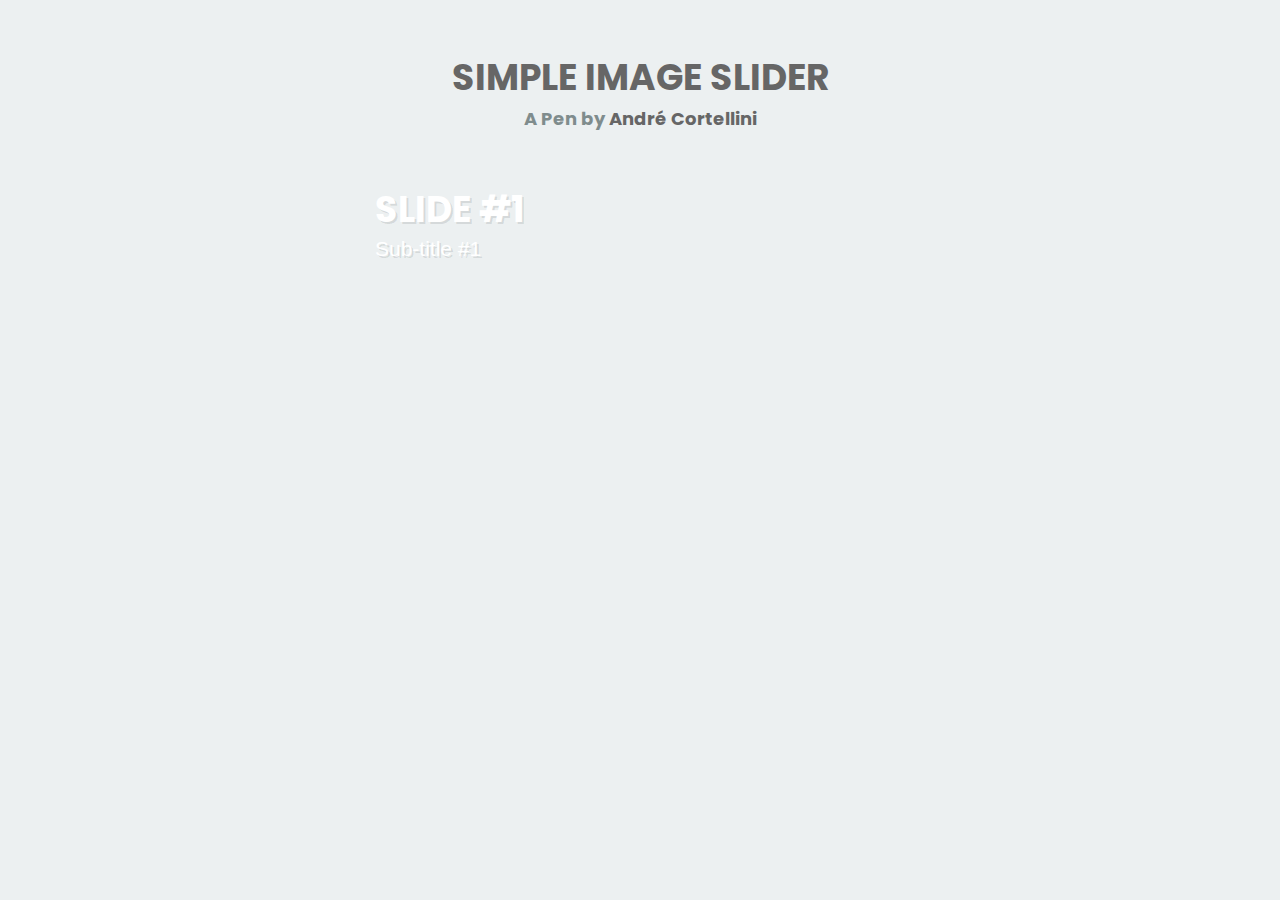
<file: booth.html>
<!DOCTYPE html>
<html lang="en">
<head>
    <meta charset="UTF-8">
    <meta http-equiv="X-UA-Compatible" content="IE=edge">
    <meta name="viewport" content="width=device-width, initial-scale=1.0">
  <link href="https://fonts.googleapis.com/css?family=Poppins:400,400italic,700,700italic" rel="stylesheet" type="text/css"/>
    <title>Document</title>
    <link rel="stylesheet" href="styles/style.css">
    <link rel="stylesheet" href="styles/script.js">
</head>
<body>
    <div id="wrapper">
   
   	  <h1>Simple Image Slider</h1>
      <h2>A Pen by <a href="http://www.andrecortellini.com" target="_blank">André Cortellini</a></h2>
        
   	  <div id="slider-wrap">
      	  <ul id="slider">
          	 <li data-color="#1abc9c">
                <div>
                    <h3>Slide #1</h3>
                    <span>Sub-title #1</span>
                </div>                
                <i class="fa fa-image"></i>
             </li>
             
             <li data-color="#3498db">
                <div>
                    <h3>Slide #2</h3>
                    <span>Sub-title #2</span>
                </div>
                <i class="fa fa-gears"></i>
             </li>
             
             <li data-color="#9b59b6">
                <div>
                    <h3>Slide #3</h3>
                    <span>Sub-title #3</span>
                </div>
                <i class="fa fa-sliders"></i>
             </li>
             
             <li data-color="#34495e">
                <div>
                    <h3>Slide #4</h3>
                    <span>Sub-title #4</span>
                </div>
                <i class="fa fa-code"></i>
             </li>
             
             <li data-color="#e74c3c">
                <div>
                    <h3>Slide #5</h3>
                    <span>Sub-title #5</span>
                </div>
                <i class="fa fa-microphone-slash"></i>
             </li>
             
             
          </ul>
          
           <!--controls-->
          <div class="btns" id="next"><i class="fa fa-arrow-right"></i></div>
          <div class="btns" id="previous"><i class="fa fa-arrow-left"></i></div>
          <div id="counter"></div>
          
          <div id="pagination-wrap">
            <ul>
            </ul>
          </div>
          <!--controls-->  
                 
      </div>
  
   </div>
    <script src="https://cdnjs.cloudflare.com/ajax/libs/jquery/2.1.3/jquery.min.js"></script>
</body>
</html>
</file>
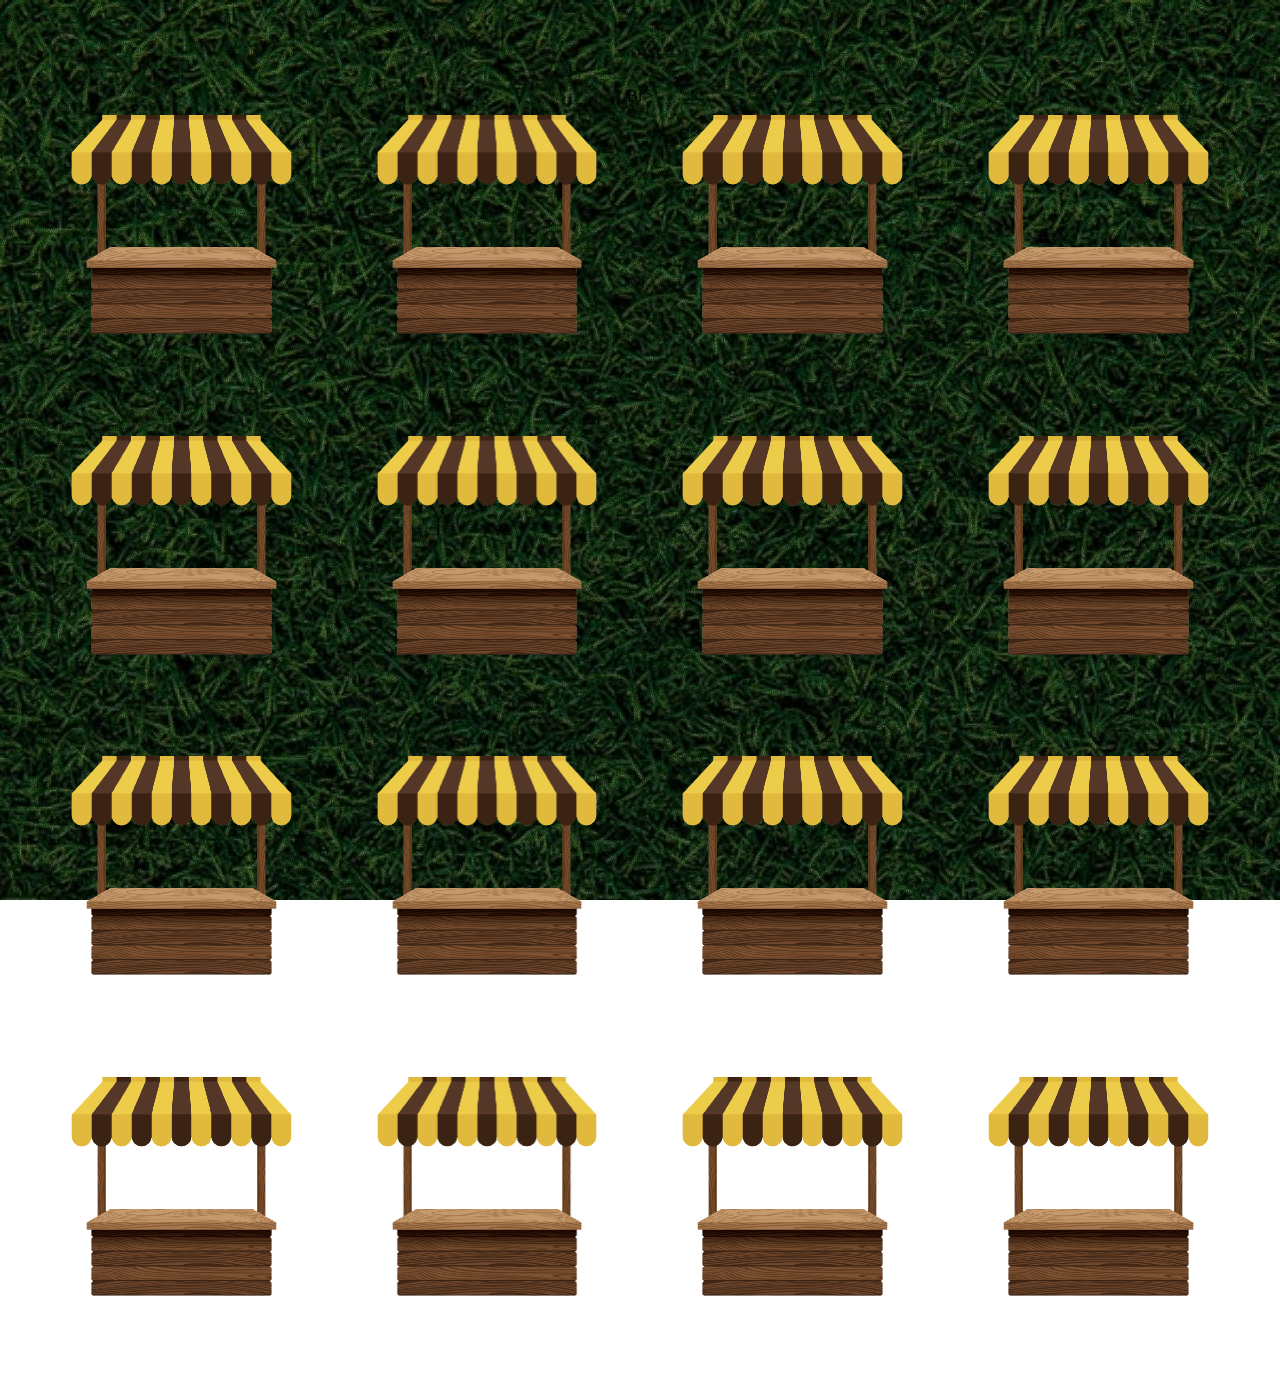
<file: booths.html>
<!DOCTYPE HTML>
<html lang="en">
    <head>
        <title>Student's Booth</title>
        <meta charset="utf-8"/>
        <meta name="viewport" content="width=device-width,initial-scale=1,user-scalable=no"/>
        <link rel="shortcut icon" href="media/booth-logo.png" type="image/png">
        <link href="https://fonts.googleapis.com/css?family=Poppins:400,400italic,700,700italic" rel="stylesheet" type="text/css"/>
        <style>
            html,body,div,span,applet,object,iframe,h1,h2,h3,h4,h5,h6,p,blockquote,pre,a,abbr,acronym,address,big,cite,code,del,dfn,em,img,ins,kbd,q,s,samp,small,strike,strong,sub,sup,tt,var,b,u,i,center,dl,dt,dd,ol,ul,li,fieldset,form,label,legend,table,caption,tbody,tfoot,thead,tr,th,td,article,aside,canvas,details,embed,figure,figcaption,footer,header,hgroup,menu,nav,output,ruby,section,summary,time,mark,audio,video {
                margin: 0;
                padding: 0;
                border: 0;
                font-size: 100%;
                font: inherit;
                vertical-align: baseline;
            }

            article,aside,details,figcaption,figure,footer,header,hgroup,menu,nav,section {
                display: block;
            }

            body {
                line-height: 1;
            }

            ol,ul {
                list-style: none;
            }

            blockquote,q {
                quotes: none;
            }

            blockquote:before,blockquote:after,q:before,q:after {
                content: '';
                content: none;
            }

            table {
                border-collapse: collapse;
                border-spacing: 0;
            }

            body {
                -webkit-text-size-adjust: none
            }

            mark {
                background-color: transparent;
                color: inherit
            }

            input::-moz-focus-inner {
                border: 0;
                padding: 0
            }

            input[type="text"],input[type="email"],select,textarea {
                -moz-appearance: none;
                -webkit-appearance: none;
                -ms-appearance: none;
                appearance: none
            }

            *, *:before, *:after {
                box-sizing: border-box;
            }

            body {
                min-width: 320px;
                min-height: 100vh;
                line-height: 1.0;
                word-wrap: break-word;
                overflow-x: hidden;
            }

            u {
                text-decoration: underline;
            }

            strong {
                color: inherit;
                font-weight: bolder;
            }

            em {
                font-style: italic;
            }

            code {
                font-family: 'Lucida Console', 'Courier New', monospace;
                font-weight: normal;
                text-indent: 0;
                letter-spacing: 0;
                font-size: 0.9em;
                margin: 0 0.25em;
                padding: 0.25em 0.5em;
                background-color: rgba(144,144,144,0.25);
                border-radius: 0.25em;
            }

            mark {
                background-color: rgba(144,144,144,0.25);
            }

            a {
                -moz-transition: color 0.25s ease, background-color 0.25s ease, border-color 0.25s ease;
                -webkit-transition: color 0.25s ease, background-color 0.25s ease, border-color 0.25s ease;
                -ms-transition: color 0.25s ease, background-color 0.25s ease, border-color 0.25s ease;
                transition: color 0.25s ease, background-color 0.25s ease, border-color 0.25s ease;
                color: inherit;
                text-decoration: underline;
            }

            s {
                text-decoration: line-through;
            }

            body:before {
                content: '';
                display: block;
                position: fixed;
                top: 0;
                left: 0;
                width: 100vw;
                height: 100vh;
                z-index: 0;
                -moz-pointer-events: none;
                -webkit-pointer-events: none;
                -ms-pointer-events: none;
                pointer-events: none;
                -moz-transform: scale(1);
                -webkit-transform: scale(1);
                -ms-transform: scale(1);
                transform: scale(1);
                background-attachment: scroll;
                background-image: url('data:image/svg+xml;charset=utf8,%3Csvg%20viewBox%3D%220%200%20512%20512%22%20width%3D%22512%22%20height%3D%22512%22%20version%3D%221.1%22%20xmlns%3D%22http%3A%2F%2Fwww.w3.org%2F2000%2Fsvg%22%3E%3Cfilter%20id%3D%22noise%22%3E%3CfeTurbulence%20type%3D%22fractalNoise%22%20baseFrequency%3D%220.875%22%20result%3D%22noise%22%20%2F%3E%3CfeColorMatrix%20type%3D%22matrix%22%20values%3D%220%200%200%200%200%200%200%200%200%200%200%200%200%200%200%200%200%200%201%200%22%20%2F%3E%3C%2Ffilter%3E%3Crect%20filter%3D%22url%28%23noise%29%22%20x%3D%220%22%20y%3D%220%22%20width%3D%22512%22%20height%3D%22512%22%20fill%3D%22transparent%22%20opacity%3D%221%22%20%2F%3E%3C%2Fsvg%3E'), 
                    url('media/carnivalbg.jpeg');
                background-size: 512px, cover;
                background-position: center, top;
                background-repeat: repeat, no-repeat;
                background-color: #000000;
            }

            :root {
                --site-language-direction: ltr;
                --site-language-alignment: left;
            }

            html {
                font-size: 18pt;
            }

            #wrapper {
                -webkit-overflow-scrolling: touch;
                display: flex;
                -moz-flex-direction: column;
                -webkit-flex-direction: column;
                -ms-flex-direction: column;
                flex-direction: column;
                -moz-align-items: center;
                -webkit-align-items: center;
                -ms-align-items: center;
                align-items: center;
                -moz-justify-content: center;
                -webkit-justify-content: center;
                -ms-justify-content: center;
                justify-content: center;
                min-height: 100vh;
                position: relative;
                z-index: 2;
                overflow: hidden;
            }

            #main {
                display: flex;
                position: relative;
                max-width: 100%;
                z-index: 1;
                -moz-align-items: center;
                -webkit-align-items: center;
                -ms-align-items: center;
                align-items: center;
                -moz-justify-content: center;
                -webkit-justify-content: center;
                -ms-justify-content: center;
                justify-content: center;
                -moz-flex-grow: 0;
                -webkit-flex-grow: 0;
                -ms-flex-grow: 0;
                flex-grow: 0;
                -moz-flex-shrink: 0;
                -webkit-flex-shrink: 0;
                -ms-flex-shrink: 0;
                flex-shrink: 0;
                text-align: center;
            }

            #main > .inner {
                position: relative;
                z-index: 1;
                border-radius: inherit;
                padding: 3rem 3rem;
                max-width: 100%;
                width: 40rem;
            }

            #main > .inner > header {
                margin-bottom: 0rem;
            }

            #main > .inner > footer {
                margin-top: 0rem;
                border-bottom-left-radius: inherit;
                border-bottom-right-radius: inherit;
            }

            #main > .inner > * > * {
                margin-top: 0rem;
                margin-bottom: 0rem;
            }

            #main > .inner > * > :first-child {
                margin-top: 0 !important;
            }

            #main > .inner > * > :last-child {
                margin-bottom: 0 !important;
            }

            #main > .inner > .full {
                margin-left: calc(-3rem);
                width: calc(100% + 6rem + 0.4725px);
                max-width: calc(100% + 6rem + 0.4725px);
            }

            #main > .inner > .full:first-child {
                margin-top: -3rem !important;
                border-top-left-radius: inherit;
                border-top-right-radius: inherit;
            }

            #main > .inner > .full:last-child {
                margin-bottom: -3rem !important;
                border-bottom-left-radius: inherit;
                border-bottom-right-radius: inherit;
            }

            #main > .inner > .full.screen {
                width: 100vw;
                max-width: 100vw;
                position: relative;
                border-radius: 0 !important;
                left: 50%;
                right: auto;
                margin-left: -50vw;
            }

            #main > .inner > * > .full {
                margin-left: calc(-3rem);
                width: calc(100% + 6rem + 0.4725px);
                max-width: calc(100% + 6rem + 0.4725px);
            }

            #main > .inner > * > .full.screen {
                width: 100vw;
                max-width: 100vw;
                position: relative;
                border-radius: 0 !important;
                left: 50%;
                right: auto;
                margin-left: -50vw;
            }

            #main > .inner > footer > .full:last-child {
                margin-bottom: -3rem !important;
                border-bottom-left-radius: inherit;
                border-bottom-right-radius: inherit;
            }

            #main > .inner > .active > .full:first-child {
                margin-top: -3rem !important;
                border-top-left-radius: inherit;
                border-top-right-radius: inherit;
            }

            #main > .inner > .active {
                border-top-left-radius: inherit;
                border-top-right-radius: inherit;
            }

            body.is-instant #main, body.is-instant #main > .inner > *,body.is-instant #main > .inner > section > * {
                -moz-transition: none !important;
                -webkit-transition: none !important;
                -ms-transition: none !important;
                transition: none !important;
            }

            body.is-instant:after {
                display: none !important;
                -moz-transition: none !important;
                -webkit-transition: none !important;
                -ms-transition: none !important;
                transition: none !important;
            }

            h1, h2, h3, p {
                direction: var(--site-language-direction);
            }

            h1 br + br, h2 br + br, h3 br + br, p br + br {
                display: block;
                content: ' ';
            }

            h1 .li, h2 .li, h3 .li, p .li {
                display: list-item;
                padding-left: 0.5em;
                margin: 0.75em 0 0 1em;
            }

            #text01 br + br {
                margin-top: 0.9rem;
            }

            #text01 {
                text-align: left;
                color: #D1CDCD;
                font-family: 'Poppins', sans-serif;
                font-size: 1.5em;
                line-height: 1.5;
                font-weight: 400;
            }

            #text01 a {
                text-decoration: underline;
            }

            #text01 a:hover {
                text-decoration: none;
            }

            #text04 br + br {
                margin-top: 0.9rem;
            }

            #text04 {
                text-align: left;
                color: #BAC4E6;
                font-family: 'Poppins', sans-serif;
                font-size: 0.75em;
                line-height: 1.5;
                font-weight: 400;
            }

            #text04 a {
                text-decoration: underline;
            }

            #text04 a:hover {
                text-decoration: none;
            }

            #text05 br + br {
                margin-top: 0.9rem;
            }

            #text05 {
                text-align: center;
                color: #BAE6BE;
                font-family: 'Poppins', sans-serif;
                font-size: 0.75em;
                line-height: 1.5;
                font-weight: 400;
            }

            #text05 a {
                text-decoration: underline;
            }

            #text05 a:hover {
                text-decoration: none;
            }

            #text06 br + br {
                margin-top: 0.9rem;
            }

            #text06 {
                text-align: center;
                color: #BAE6BE;
                font-family: 'Poppins', sans-serif;
                font-size: 0.75em;
                line-height: 1.5;
                font-weight: 400;
            }

            #text06 a {
                text-decoration: underline;
            }

            #text06 a:hover {
                text-decoration: none;
            }

            #text02 br + br {
                margin-top: 0.9rem;
            }

            #text02 {
                text-align: center;
                color: #BAE6BE;
                font-family: 'Poppins', sans-serif;
                font-size: 0.75em;
                line-height: 1.5;
                font-weight: 400;
            }

            #text02 a {
                text-decoration: underline;
            }

            #text02 a:hover {
                text-decoration: none;
            }

            #text03 br + br {
                margin-top: 0.9rem;
            }

            #text03 {
                text-align: center;
                color: #E6DCBA;
                font-family: 'Poppins', sans-serif;
                font-size: 0.75em;
                line-height: 1.5;
                font-weight: 400;
            }

            #text03 a {
                text-decoration: underline;
            }

            #text03 a:hover {
                text-decoration: none;
            }

            #credits br + br {
                margin-top: 0.9rem;
            }

            #credits {
                color: #D1CDCD;
                font-family: 'Poppins', sans-serif;
                font-size: 0.6em;
                line-height: 1.5;
                font-weight: 400;
                cursor: default;
                margin-top: 1rem !important;
            }

            #credits a {
                text-decoration: none !important;
                -moz-transition: opacity 0.25s ease;
                -webkit-transition: opacity 0.25s ease;
                -ms-transition: opacity 0.25s ease;
                transition: opacity 0.25s ease;
                opacity: 0.5;
            }

            #credits a:hover {
                text-decoration: none !important;
                opacity: 1;
            }

            .image {
                position: relative;
                max-width: 100%;
                display: block;
            }

            .image a, .image span {
                position: relative;
                max-width: 100%;
                display: inline-block;
                vertical-align: top;
            }

            .image a img, .image span img {
                display: block;
            }

            .image img {
                width: 100%;
                max-width: 100%;
                display: inline-block;
                vertical-align: top;
            }

            .image.full img {
                display: block;
            }

            .image.full:first-child img {
                border-top-left-radius: inherit;
                border-top-right-radius: inherit;
            }

            .image.full:last-child img {
                border-bottom-left-radius: inherit;
                border-bottom-right-radius: inherit;
            }

            .image.full a, .image.full span {
                display: block;
            }

            .image.full:first-child a, .image.full:first-child span {
                border-top-left-radius: inherit;
                border-top-right-radius: inherit;
            }

            .image.full:last-child a, .image.full:last-child span {
                border-bottom-left-radius: inherit;
                border-bottom-right-radius: inherit;
            }

            #image01 img {
                width: 6.375rem;
                height: 6.875rem;
                -moz-object-fit: cover;
                -webkit-object-fit: cover;
                -ms-object-fit: cover;
                object-fit: cover;
                -moz-object-position: center;
                -webkit-object-position: center;
                -ms-object-position: center;
                object-position: center;
            }

            .container {
                position: relative;
            }

            .container > .wrapper {
                vertical-align: top;
                position: relative;
                max-width: 100%;
                border-radius: inherit;
            }

            .container > .wrapper > .inner {
                vertical-align: top;
                position: relative;
                max-width: 100%;
                border-radius: inherit;
            }

            #main .container.full:first-child > .wrapper {
                border-top-left-radius: inherit;
                border-top-right-radius: inherit;
            }

            #main .container.full:last-child > .wrapper {
                border-bottom-left-radius: inherit;
                border-bottom-right-radius: inherit;
            }

            #main .container.full:first-child > .wrapper > .inner {
                border-top-left-radius: inherit;
                border-top-right-radius: inherit;
            }

            #main .container.full:last-child > .wrapper > .inner {
                border-bottom-left-radius: inherit;
                border-bottom-right-radius: inherit;
            }

            #container01 > .wrapper > .inner {
                padding: 0.75rem 2rem;
            }

            #container01 {
                display: flex;
                width: 100%;
                -moz-align-items: center;
                -webkit-align-items: center;
                -ms-align-items: center;
                align-items: center;
                -moz-justify-content: center;
                -webkit-justify-content: center;
                -ms-justify-content: center;
                justify-content: center;
                background-color: #2E2E2E;
            }

            #container01 > .wrapper {
                width: 100%;
                max-width: 40rem;
            }

            #container01.default > .wrapper > .inner > * {
                margin-top: 0.75rem;
                margin-bottom: 0.75rem;
            }

            #container01.default > .wrapper > .inner > *:first-child {
                margin-top: 0 !important;
            }

            #container01.default > .wrapper > .inner > *:last-child {
                margin-bottom: 0 !important;
            }

            #container01.columns > .wrapper > .inner {
                -moz-flex-wrap: wrap;
                -webkit-flex-wrap: wrap;
                -ms-flex-wrap: wrap;
                flex-wrap: wrap;
                display: flex;
                -moz-align-items: flex-start;
                -webkit-align-items: flex-start;
                -ms-align-items: flex-start;
                align-items: flex-start;
            }

            #container01.columns > .wrapper > .inner > * {
                -moz-flex-shrink: 0;
                -webkit-flex-shrink: 0;
                -ms-flex-shrink: 0;
                flex-shrink: 0;
                -moz-flex-grow: 0;
                -webkit-flex-grow: 0;
                -ms-flex-grow: 0;
                flex-grow: 0;
                max-width: 100%;
                padding: 0 0 0 2rem;
            }

            #container01.columns > .wrapper > .inner > * > * {
                margin-top: 0.75rem;
                margin-bottom: 0.75rem;
            }

            #container01.columns > .wrapper > .inner > * > *:first-child {
                margin-top: 0 !important;
            }

            #container01.columns > .wrapper > .inner > * > *:last-child {
                margin-bottom: 0 !important;
            }

            #container01.columns > .wrapper > .inner > *:first-child {
                margin-left: -2rem;
            }

            #container01.default > .wrapper > .inner > .full {
                margin-left: calc(-2rem);
                width: calc(100% + 4rem + 0.4725px);
                max-width: none;
            }

            #container01.default > .wrapper > .inner > .full:first-child {
                margin-top: -0.75rem !important;
                border-top-left-radius: inherit;
                border-top-right-radius: inherit;
            }

            #container01.default > .wrapper > .inner > .full:last-child {
                margin-bottom: -0.75rem !important;
                border-bottom-left-radius: inherit;
                border-bottom-right-radius: inherit;
            }

            #container01.columns > .wrapper > .inner > div > .full {
                margin-left: calc(-1rem);
                width: calc(100% + 2rem + 0.4725px);
                max-width: none;
            }

            #container01.columns > .wrapper > .inner > div:first-child > .full {
                margin-left: calc(-2rem);
                width: calc(100% + 3rem + 0.4725px);
            }

            #container01.columns > .wrapper > .inner > div:last-child > .full {
                width: calc(100% + 3rem + 0.4725px);
            }

            #container01.columns > .wrapper > .inner > div > .full:first-child {
                margin-top: calc(-0.75rem) !important;
            }

            #container01.columns > .wrapper > .inner > div > .full:last-child {
                margin-bottom: calc(-0.75rem) !important;
            }

            #container01.columns > .wrapper > .inner > div:first-child, #container01.columns > .wrapper > .inner > div:first-child > .full:first-child {
                border-top-left-radius: inherit;
            }

            #container01.columns > .wrapper > .inner > div:last-child, #container01.columns > .wrapper > .inner > div:last-child > .full:first-child {
                border-top-right-radius: inherit;
            }

            #container01.columns > .wrapper > .inner > .full {
                align-self: stretch;
            }

            #container01.columns > .wrapper > .inner > .full:first-child {
                border-top-left-radius: inherit;
                border-bottom-left-radius: inherit;
            }

            #container01.columns > .wrapper > .inner > .full:last-child {
                border-top-right-radius: inherit;
                border-bottom-right-radius: inherit;
            }

            #container01.columns > .wrapper > .inner > .full > .full:first-child:last-child {
                height: calc(100% + 1.5rem);
                border-radius: inherit;
            }

            #container01.columns > .wrapper > .inner > .full > .full:first-child:last-child > * {
                position: absolute;
                width: 100%;
                height: 100%;
                border-radius: inherit;
            }

            #container01.columns > .wrapper > .inner > .full > .full:first-child:last-child > * > * {
                height: 100%;
                border-radius: inherit;
            }

            #container01 > .wrapper > .inner > :nth-child(1) {
                width: calc(30% + 1rem);
            }

            #container01 > .wrapper > .inner > :nth-child(2) {
                width: calc(70% + 1rem);
            }

            #container04:not(:last-child) {
                margin-bottom: 2.125rem !important;
            }

            #container04 > .wrapper > .inner {
                padding: 0.125rem 0.75rem;
            }

            #container04 {
                display: flex;
                width: 100%;
                -moz-align-items: center;
                -webkit-align-items: center;
                -ms-align-items: center;
                align-items: center;
                -moz-justify-content: center;
                -webkit-justify-content: center;
                -ms-justify-content: center;
                justify-content: center;
                background-color: #2E2E2E;
            }

            #container04 > .wrapper {
                width: 100%;
                max-width: 40rem;
            }

            #container04.default > .wrapper > .inner > * {
                margin-top: 0.75rem;
                margin-bottom: 0.75rem;
            }

            #container04.default > .wrapper > .inner > *:first-child {
                margin-top: 0 !important;
            }

            #container04.default > .wrapper > .inner > *:last-child {
                margin-bottom: 0 !important;
            }

            #container04.columns > .wrapper > .inner {
                -moz-flex-wrap: wrap;
                -webkit-flex-wrap: wrap;
                -ms-flex-wrap: wrap;
                flex-wrap: wrap;
                display: flex;
                -moz-align-items: flex-start;
                -webkit-align-items: flex-start;
                -ms-align-items: flex-start;
                align-items: flex-start;
            }

            #container04.columns > .wrapper > .inner > * {
                -moz-flex-shrink: 0;
                -webkit-flex-shrink: 0;
                -ms-flex-shrink: 0;
                flex-shrink: 0;
                -moz-flex-grow: 0;
                -webkit-flex-grow: 0;
                -ms-flex-grow: 0;
                flex-grow: 0;
                max-width: 100%;
                padding: 0 0 0 2rem;
            }

            #container04.columns > .wrapper > .inner > * > * {
                margin-top: 0.75rem;
                margin-bottom: 0.75rem;
            }

            #container04.columns > .wrapper > .inner > * > *:first-child {
                margin-top: 0 !important;
            }

            #container04.columns > .wrapper > .inner > * > *:last-child {
                margin-bottom: 0 !important;
            }

            #container04.columns > .wrapper > .inner > *:first-child {
                margin-left: -2rem;
            }

            #container04.default > .wrapper > .inner > .full {
                margin-left: calc(-0.75rem);
                width: calc(100% + 1.5rem + 0.4725px);
                max-width: none;
            }

            #container04.default > .wrapper > .inner > .full:first-child {
                margin-top: -0.125rem !important;
                border-top-left-radius: inherit;
                border-top-right-radius: inherit;
            }

            #container04.default > .wrapper > .inner > .full:last-child {
                margin-bottom: -0.125rem !important;
                border-bottom-left-radius: inherit;
                border-bottom-right-radius: inherit;
            }

            #container04.columns > .wrapper > .inner > div > .full {
                margin-left: calc(-1rem);
                width: calc(100% + 2rem + 0.4725px);
                max-width: none;
            }

            #container04.columns > .wrapper > .inner > div:first-child > .full {
                margin-left: calc(-0.75rem);
                width: calc(100% + 1.75rem + 0.4725px);
            }

            #container04.columns > .wrapper > .inner > div:last-child > .full {
                width: calc(100% + 1.75rem + 0.4725px);
            }

            #container04.columns > .wrapper > .inner > div > .full:first-child {
                margin-top: calc(-0.125rem) !important;
            }

            #container04.columns > .wrapper > .inner > div > .full:last-child {
                margin-bottom: calc(-0.125rem) !important;
            }

            #container04.columns > .wrapper > .inner > div:first-child, #container04.columns > .wrapper > .inner > div:first-child > .full:first-child {
                border-top-left-radius: inherit;
            }

            #container04.columns > .wrapper > .inner > div:last-child, #container04.columns > .wrapper > .inner > div:last-child > .full:first-child {
                border-top-right-radius: inherit;
            }

            #container04.columns > .wrapper > .inner > .full {
                align-self: stretch;
            }

            #container04.columns > .wrapper > .inner > .full:first-child {
                border-top-left-radius: inherit;
                border-bottom-left-radius: inherit;
            }

            #container04.columns > .wrapper > .inner > .full:last-child {
                border-top-right-radius: inherit;
                border-bottom-right-radius: inherit;
            }

            #container04.columns > .wrapper > .inner > .full > .full:first-child:last-child {
                height: calc(100% + 0.25rem);
                border-radius: inherit;
            }

            #container04.columns > .wrapper > .inner > .full > .full:first-child:last-child > * {
                position: absolute;
                width: 100%;
                height: 100%;
                border-radius: inherit;
            }

            #container04.columns > .wrapper > .inner > .full > .full:first-child:last-child > * > * {
                height: 100%;
                border-radius: inherit;
            }

            #container04 > .wrapper > .inner > :nth-child(1) {
                width: calc(33.33333% + 0.66rem);
            }

            #container04 > .wrapper > .inner > :nth-child(2) {
                width: calc(33.33333% + 0.66rem);
            }

            #container04 > .wrapper > .inner > :nth-child(3) {
                width: calc(33.33333% + 0.66rem);
            }

            #container02 > .wrapper > .inner {
                padding: 0rem 2rem;
            }

            #container02 {
                display: flex;
                width: 100%;
                -moz-align-items: center;
                -webkit-align-items: center;
                -ms-align-items: center;
                align-items: center;
                -moz-justify-content: center;
                -webkit-justify-content: center;
                -ms-justify-content: center;
                justify-content: center;
                background-color: transparent;
            }

            #container02 > .wrapper {
                width: 100%;
                max-width: 40rem;
            }

            #container02.default > .wrapper > .inner > * {
                margin-top: 0.75rem;
                margin-bottom: 0.75rem;
            }

            #container02.default > .wrapper > .inner > *:first-child {
                margin-top: 0 !important;
            }

            #container02.default > .wrapper > .inner > *:last-child {
                margin-bottom: 0 !important;
            }

            #container02.columns > .wrapper > .inner {
                -moz-flex-wrap: wrap;
                -webkit-flex-wrap: wrap;
                -ms-flex-wrap: wrap;
                flex-wrap: wrap;
                display: flex;
                -moz-align-items: flex-start;
                -webkit-align-items: flex-start;
                -ms-align-items: flex-start;
                align-items: flex-start;
            }

            #container02.columns > .wrapper > .inner > * {
                -moz-flex-shrink: 0;
                -webkit-flex-shrink: 0;
                -ms-flex-shrink: 0;
                flex-shrink: 0;
                -moz-flex-grow: 0;
                -webkit-flex-grow: 0;
                -ms-flex-grow: 0;
                flex-grow: 0;
                max-width: 100%;
                padding: 0 0 0 2rem;
            }

            #container02.columns > .wrapper > .inner > * > * {
                margin-top: 0.75rem;
                margin-bottom: 0.75rem;
            }

            #container02.columns > .wrapper > .inner > * > *:first-child {
                margin-top: 0 !important;
            }

            #container02.columns > .wrapper > .inner > * > *:last-child {
                margin-bottom: 0 !important;
            }

            #container02.columns > .wrapper > .inner > *:first-child {
                margin-left: -2rem;
            }

            #container02.default > .wrapper > .inner > .full {
                margin-left: calc(-2rem);
                width: calc(100% + 4rem + 0.4725px);
                max-width: none;
            }

            #container02.default > .wrapper > .inner > .full:first-child {
                margin-top: 0rem !important;
                border-top-left-radius: inherit;
                border-top-right-radius: inherit;
            }

            #container02.default > .wrapper > .inner > .full:last-child {
                margin-bottom: 0rem !important;
                border-bottom-left-radius: inherit;
                border-bottom-right-radius: inherit;
            }

            #container02.columns > .wrapper > .inner > div > .full {
                margin-left: calc(-1rem);
                width: calc(100% + 2rem + 0.4725px);
                max-width: none;
            }

            #container02.columns > .wrapper > .inner > div:first-child > .full {
                margin-left: calc(-2rem);
                width: calc(100% + 3rem + 0.4725px);
            }

            #container02.columns > .wrapper > .inner > div:last-child > .full {
                width: calc(100% + 3rem + 0.4725px);
            }

            #container02.columns > .wrapper > .inner > div > .full:first-child {
                margin-top: calc(0rem) !important;
            }

            #container02.columns > .wrapper > .inner > div > .full:last-child {
                margin-bottom: calc(0rem) !important;
            }

            #container02.columns > .wrapper > .inner > div:first-child, #container02.columns > .wrapper > .inner > div:first-child > .full:first-child {
                border-top-left-radius: inherit;
            }

            #container02.columns > .wrapper > .inner > div:last-child, #container02.columns > .wrapper > .inner > div:last-child > .full:first-child {
                border-top-right-radius: inherit;
            }

            #container02.columns > .wrapper > .inner > .full {
                align-self: stretch;
            }

            #container02.columns > .wrapper > .inner > .full:first-child {
                border-top-left-radius: inherit;
                border-bottom-left-radius: inherit;
            }

            #container02.columns > .wrapper > .inner > .full:last-child {
                border-top-right-radius: inherit;
                border-bottom-right-radius: inherit;
            }

            #container02.columns > .wrapper > .inner > .full > .full:first-child:last-child {
                height: calc(100% + 0rem);
                border-radius: inherit;
            }

            #container02.columns > .wrapper > .inner > .full > .full:first-child:last-child > * {
                position: absolute;
                width: 100%;
                height: 100%;
                border-radius: inherit;
            }

            #container02.columns > .wrapper > .inner > .full > .full:first-child:last-child > * > * {
                height: 100%;
                border-radius: inherit;
            }

            #container03 > .wrapper > .inner {
                padding: 0rem 2rem;
            }

            #container03 {
                display: flex;
                width: 100%;
                -moz-align-items: center;
                -webkit-align-items: center;
                -ms-align-items: center;
                align-items: center;
                -moz-justify-content: center;
                -webkit-justify-content: center;
                -ms-justify-content: center;
                justify-content: center;
                background-color: transparent;
            }

            #container03 > .wrapper {
                width: 100%;
                max-width: 40rem;
            }

            #container03.default > .wrapper > .inner > * {
                margin-top: 0.75rem;
                margin-bottom: 0.75rem;
            }

            #container03.default > .wrapper > .inner > *:first-child {
                margin-top: 0 !important;
            }

            #container03.default > .wrapper > .inner > *:last-child {
                margin-bottom: 0 !important;
            }

            #container03.columns > .wrapper > .inner {
                -moz-flex-wrap: wrap;
                -webkit-flex-wrap: wrap;
                -ms-flex-wrap: wrap;
                flex-wrap: wrap;
                display: flex;
                -moz-align-items: flex-start;
                -webkit-align-items: flex-start;
                -ms-align-items: flex-start;
                align-items: flex-start;
            }

            #container03.columns > .wrapper > .inner > * {
                -moz-flex-shrink: 0;
                -webkit-flex-shrink: 0;
                -ms-flex-shrink: 0;
                flex-shrink: 0;
                -moz-flex-grow: 0;
                -webkit-flex-grow: 0;
                -ms-flex-grow: 0;
                flex-grow: 0;
                max-width: 100%;
                padding: 0 0 0 2rem;
            }

            #container03.columns > .wrapper > .inner > * > * {
                margin-top: 0.75rem;
                margin-bottom: 0.75rem;
            }

            #container03.columns > .wrapper > .inner > * > *:first-child {
                margin-top: 0 !important;
            }

            #container03.columns > .wrapper > .inner > * > *:last-child {
                margin-bottom: 0 !important;
            }

            #container03.columns > .wrapper > .inner > *:first-child {
                margin-left: -2rem;
            }

            #container03.default > .wrapper > .inner > .full {
                margin-left: calc(-2rem);
                width: calc(100% + 4rem + 0.4725px);
                max-width: none;
            }

            #container03.default > .wrapper > .inner > .full:first-child {
                margin-top: 0rem !important;
                border-top-left-radius: inherit;
                border-top-right-radius: inherit;
            }

            #container03.default > .wrapper > .inner > .full:last-child {
                margin-bottom: 0rem !important;
                border-bottom-left-radius: inherit;
                border-bottom-right-radius: inherit;
            }

            #container03.columns > .wrapper > .inner > div > .full {
                margin-left: calc(-1rem);
                width: calc(100% + 2rem + 0.4725px);
                max-width: none;
            }

            #container03.columns > .wrapper > .inner > div:first-child > .full {
                margin-left: calc(-2rem);
                width: calc(100% + 3rem + 0.4725px);
            }

            #container03.columns > .wrapper > .inner > div:last-child > .full {
                width: calc(100% + 3rem + 0.4725px);
            }

            #container03.columns > .wrapper > .inner > div > .full:first-child {
                margin-top: calc(0rem) !important;
            }

            #container03.columns > .wrapper > .inner > div > .full:last-child {
                margin-bottom: calc(0rem) !important;
            }

            #container03.columns > .wrapper > .inner > div:first-child, #container03.columns > .wrapper > .inner > div:first-child > .full:first-child {
                border-top-left-radius: inherit;
            }

            #container03.columns > .wrapper > .inner > div:last-child, #container03.columns > .wrapper > .inner > div:last-child > .full:first-child {
                border-top-right-radius: inherit;
            }

            #container03.columns > .wrapper > .inner > .full {
                align-self: stretch;
            }

            #container03.columns > .wrapper > .inner > .full:first-child {
                border-top-left-radius: inherit;
                border-bottom-left-radius: inherit;
            }

            #container03.columns > .wrapper > .inner > .full:last-child {
                border-top-right-radius: inherit;
                border-bottom-right-radius: inherit;
            }

            #container03.columns > .wrapper > .inner > .full > .full:first-child:last-child {
                height: calc(100% + 0rem);
                border-radius: inherit;
            }

            #container03.columns > .wrapper > .inner > .full > .full:first-child:last-child > * {
                position: absolute;
                width: 100%;
                height: 100%;
                border-radius: inherit;
            }

            #container03.columns > .wrapper > .inner > .full > .full:first-child:last-child > * > * {
                height: 100%;
                border-radius: inherit;
            }

            .gallery .inner {
                display: inline-block;
                max-width: 100%;
                vertical-align: middle;
            }

            .gallery ul li {
                position: relative;
            }

            .gallery ul li img {
                width: auto;
                max-width: 100%;
                margin: 0;
                vertical-align: top;
            }

            .gallery ul li .thumbnail {
                position: relative;
                border-radius: inherit;
            }

            .gallery ul li .caption {
                width: 100%;
                transition: opacity 0.25s ease;
            }

            .gallery ul li .caption p {
                width: 100%;
            }

            #gallery01 .inner {
                max-width: 100%;
            }

            #gallery01 ul li {
                border-radius: 0rem;
                display: inline-block;
                margin: 1.75rem;
            }

            #gallery01 ul li img {
                border-radius: 0rem;
                height: auto;
                max-height: 15rem;
            }

            #gallery01 ul li .caption {
                opacity: 0;
                display: flex;
                position: absolute;
                left: 0;
                top: 0;
                height: 100%;
                pointer-events: none;
                border-radius: inherit;
                align-items: center;
            }

            #gallery01 ul li .caption p {
                padding-top: 0rem;
                padding-right: 0rem;
                padding-bottom: 0rem;
                padding-left: 0rem;
                text-transform: lowercase;
                color: #E8E8E8;
                background-color: rgba(31,31,31,0.667);
                font-family: 'Poppins', sans-serif;
                font-size: 1em;
                line-height: 1.5;
                white-space: nowrap;
                overflow-x: hidden;
                text-overflow: ellipsis;
                font-weight: 400;
            }

            #gallery01 ul li:hover .caption {
                opacity: 1;
            }

            #gallery01 ul {
                width: calc(100% + 3.5rem);
                margin: -1.75rem 0 -1.75rem -1.75rem;
            }

            #gallery01 ul li .thumbnail {
                display: block;
            }

            #footer {
                margin-top: 2.25rem !important;
            }

            .buttons {
                cursor: default;
                padding: 0;
                letter-spacing: 0;
            }

            .buttons li a {
                -moz-align-items: center;
                -webkit-align-items: center;
                -ms-align-items: center;
                align-items: center;
                -moz-justify-content: center;
                -webkit-justify-content: center;
                -ms-justify-content: center;
                justify-content: center;
                max-width: 100%;
                text-align: center;
                text-decoration: none;
                vertical-align: middle;
                white-space: nowrap;
            }

            #buttons02 {
                width: calc(100% + 0.75rem);
                margin-left: -0.375rem;
            }

            #buttons02 li {
                display: inline-block;
                vertical-align: middle;
                max-width: calc(100% - 0.75rem);
                margin: 0.375rem;
            }

            #buttons02 li a {
                display: flex;
                width: 30rem;
                height: 1.75rem;
                line-height: 1.75rem;
                vertical-align: middle;
                padding: 0 0.875rem;
                text-transform: lowercase;
                font-size: 1em;
                font-family: 'Poppins', sans-serif;
                font-weight: 400;
                border-radius: 0.375rem;
                direction: var(--site-language-direction);
            }

            #buttons02 .button {
                background-color: #4F4F4F;
                color: #B5B5B5;
            }

            #buttons02 .button:hover {
                background-color: #402E2E !important;
            }

            @media (max-width: 1680px) {
                html {
                    font-size: 13pt;
                }
            }

            @media (max-width: 1280px) {
                html {
                    font-size: 13pt;
                }
            }

            @media (max-width: 980px) {
                html {
                    font-size: 11pt;
                }
            }

            @media (max-width: 736px) {
                html {
                    font-size: 11pt;
                }

                #main > .inner {
                    padding: 3rem 2rem;
                }

                #main > .inner > header {
                    margin-bottom: 0rem;
                }

                #main > .inner > footer {
                    margin-top: 0rem;
                }

                #main > .inner > * > * {
                    margin-top: 0rem;
                    margin-bottom: 0rem;
                }

                #main > .inner > .full {
                    margin-left: calc(-2rem);
                    width: calc(100% + 4rem + 0.4725px);
                    max-width: calc(100% + 4rem + 0.4725px);
                }

                #main > .inner > .full:first-child {
                    margin-top: -3rem !important;
                }

                #main > .inner > .full:last-child {
                    margin-bottom: -3rem !important;
                }

                #main > .inner > .full.screen {
                    margin-left: -50vw;
                }

                #main > .inner > * > .full {
                    margin-left: calc(-2rem);
                    width: calc(100% + 4rem + 0.4725px);
                    max-width: calc(100% + 4rem + 0.4725px);
                }

                #main > .inner > * > .full.screen {
                    margin-left: -50vw;
                }

                #main > .inner > footer > .full:last-child {
                    margin-bottom: -3rem !important;
                }

                #main > .inner > .active > .full:first-child {
                    margin-top: -3rem !important;
                }

                #text01 {
                    letter-spacing: 0rem;
                    width: 100%;
                    font-size: 1.5em;
                    line-height: 1.5;
                }

                #text04 {
                    letter-spacing: 0rem;
                    width: 100%;
                    font-size: 0.75em;
                    line-height: 1.5;
                }

                #text05 {
                    letter-spacing: 0rem;
                    width: 100%;
                    font-size: 0.75em;
                    line-height: 1.5;
                }

                #text06 {
                    letter-spacing: 0rem;
                    width: 100%;
                    font-size: 0.75em;
                    line-height: 1.5;
                }

                #text02 {
                    letter-spacing: 0rem;
                    width: 100%;
                    font-size: 0.75em;
                    line-height: 1.5;
                }

                #text03 {
                    letter-spacing: 0rem;
                    width: 100%;
                    font-size: 0.75em;
                    line-height: 1.5;
                }

                #credits {
                    letter-spacing: 0rem;
                    width: 100%;
                    font-size: 0.6em;
                    line-height: 1.5;
                }

                #image01 img {
                    width: 6.375rem;
                    height: 8.59375rem !important;
                    -moz-object-fit: cover;
                    -webkit-object-fit: cover;
                    -ms-object-fit: cover;
                    object-fit: cover;
                    -moz-object-position: center;
                    -webkit-object-position: center;
                    -ms-object-position: center;
                    object-position: center;
                }

                #container01 > .wrapper > .inner {
                    padding: 0.75rem 2rem;
                }

                #container01 > .wrapper {
                    max-width: 100%;
                }

                #container01.default > .wrapper > .inner > * {
                    margin-top: 0.75rem;
                    margin-bottom: 0.75rem;
                }

                #container01.columns > .wrapper > .inner > * > * {
                    margin-top: 0.75rem;
                    margin-bottom: 0.75rem;
                }

                #container01.columns > .wrapper > .inner > * {
                    padding: 0 0 0 2rem;
                }

                #container01.columns > .wrapper > .inner > *:first-child {
                    margin-left: -2rem;
                }

                #container01.default > .wrapper > .inner > .full {
                    margin-left: calc(-2rem);
                    width: calc(100% + 4rem + 0.4725px);
                }

                #container01.default > .wrapper > .inner > .full:first-child {
                    margin-top: -0.75rem !important;
                }

                #container01.default > .wrapper > .inner > .full:last-child {
                    margin-bottom: -0.75rem !important;
                }

                #container01.columns > .wrapper > .inner > div > .full {
                    margin-left: calc(-1rem);
                    width: calc(100% + 2rem + 0.4725px);
                }

                #container01.columns > .wrapper > .inner > div:first-child > .full {
                    margin-left: calc(-2rem);
                    width: calc(100% + 3rem + 0.4725px);
                }

                #container01.columns > .wrapper > .inner > div:last-child > .full {
                    width: calc(100% + 3rem + 0.4725px);
                }

                #container01.columns > .wrapper > .inner > div > .full:first-child {
                    margin-top: calc(-0.75rem) !important;
                }

                #container01.columns > .wrapper > .inner > div > .full:last-child {
                    margin-bottom: calc(-0.75rem) !important;
                }

                #container01.columns > .wrapper > .inner > .full > .full:first-child:last-child {
                    height: calc(100% + 1.5rem);
                }

                #container01 > .wrapper > .inner > :nth-child(1) {
                    width: calc(30% + 1rem);
                }

                #container01 > .wrapper > .inner > :nth-child(2) {
                    width: calc(70% + 1rem);
                }

                #container04:not(:last-child) {
                    margin-bottom: 1.59375rem !important;
                }

                #container04 > .wrapper > .inner {
                    padding: 0.125rem 0.75rem;
                }

                #container04 > .wrapper {
                    max-width: 100%;
                }

                #container04.default > .wrapper > .inner > * {
                    margin-top: 0.75rem;
                    margin-bottom: 0.75rem;
                }

                #container04.columns > .wrapper > .inner > * > * {
                    margin-top: 0.75rem;
                    margin-bottom: 0.75rem;
                }

                #container04.columns > .wrapper > .inner > * {
                    padding: 0 0 0 2rem;
                }

                #container04.columns > .wrapper > .inner > *:first-child {
                    margin-left: -2rem;
                }

                #container04.default > .wrapper > .inner > .full {
                    margin-left: calc(-0.75rem);
                    width: calc(100% + 1.5rem + 0.4725px);
                }

                #container04.default > .wrapper > .inner > .full:first-child {
                    margin-top: -0.125rem !important;
                }

                #container04.default > .wrapper > .inner > .full:last-child {
                    margin-bottom: -0.125rem !important;
                }

                #container04.columns > .wrapper > .inner > div > .full {
                    margin-left: calc(-1rem);
                    width: calc(100% + 2rem + 0.4725px);
                }

                #container04.columns > .wrapper > .inner > div:first-child > .full {
                    margin-left: calc(-0.75rem);
                    width: calc(100% + 1.75rem + 0.4725px);
                }

                #container04.columns > .wrapper > .inner > div:last-child > .full {
                    width: calc(100% + 1.75rem + 0.4725px);
                }

                #container04.columns > .wrapper > .inner > div > .full:first-child {
                    margin-top: calc(-0.125rem) !important;
                }

                #container04.columns > .wrapper > .inner > div > .full:last-child {
                    margin-bottom: calc(-0.125rem) !important;
                }

                #container04.columns > .wrapper > .inner > .full > .full:first-child:last-child {
                    height: calc(100% + 0.25rem);
                }

                #container04 > .wrapper > .inner > :nth-child(1) {
                    width: calc(33.33333% + 0.66rem);
                }

                #container04 > .wrapper > .inner > :nth-child(2) {
                    width: calc(33.33333% + 0.66rem);
                }

                #container04 > .wrapper > .inner > :nth-child(3) {
                    width: calc(33.33333% + 0.66rem);
                }

                #container02 > .wrapper > .inner {
                    padding: 0rem 2rem;
                }

                #container02 > .wrapper {
                    max-width: 100%;
                }

                #container02.default > .wrapper > .inner > * {
                    margin-top: 0.75rem;
                    margin-bottom: 0.75rem;
                }

                #container02.columns > .wrapper > .inner > * > * {
                    margin-top: 0.75rem;
                    margin-bottom: 0.75rem;
                }

                #container02.columns > .wrapper > .inner > * {
                    padding: 0 0 0 2rem;
                }

                #container02.columns > .wrapper > .inner > *:first-child {
                    margin-left: -2rem;
                }

                #container02.default > .wrapper > .inner > .full {
                    margin-left: calc(-2rem);
                    width: calc(100% + 4rem + 0.4725px);
                }

                #container02.default > .wrapper > .inner > .full:first-child {
                    margin-top: 0rem !important;
                }

                #container02.default > .wrapper > .inner > .full:last-child {
                    margin-bottom: 0rem !important;
                }

                #container02.columns > .wrapper > .inner > div > .full {
                    margin-left: calc(-1rem);
                    width: calc(100% + 2rem + 0.4725px);
                }

                #container02.columns > .wrapper > .inner > div:first-child > .full {
                    margin-left: calc(-2rem);
                    width: calc(100% + 3rem + 0.4725px);
                }

                #container02.columns > .wrapper > .inner > div:last-child > .full {
                    width: calc(100% + 3rem + 0.4725px);
                }

                #container02.columns > .wrapper > .inner > div > .full:first-child {
                    margin-top: calc(0rem) !important;
                }

                #container02.columns > .wrapper > .inner > div > .full:last-child {
                    margin-bottom: calc(0rem) !important;
                }

                #container02.columns > .wrapper > .inner > .full > .full:first-child:last-child {
                    height: calc(100% + 0rem);
                }

                #container03 > .wrapper > .inner {
                    padding: 0rem 2rem;
                }

                #container03 > .wrapper {
                    max-width: 100%;
                }

                #container03.default > .wrapper > .inner > * {
                    margin-top: 0.75rem;
                    margin-bottom: 0.75rem;
                }

                #container03.columns > .wrapper > .inner > * > * {
                    margin-top: 0.75rem;
                    margin-bottom: 0.75rem;
                }

                #container03.columns > .wrapper > .inner > * {
                    padding: 0 0 0 2rem;
                }

                #container03.columns > .wrapper > .inner > *:first-child {
                    margin-left: -2rem;
                }

                #container03.default > .wrapper > .inner > .full {
                    margin-left: calc(-2rem);
                    width: calc(100% + 4rem + 0.4725px);
                }

                #container03.default > .wrapper > .inner > .full:first-child {
                    margin-top: 0rem !important;
                }

                #container03.default > .wrapper > .inner > .full:last-child {
                    margin-bottom: 0rem !important;
                }

                #container03.columns > .wrapper > .inner > div > .full {
                    margin-left: calc(-1rem);
                    width: calc(100% + 2rem + 0.4725px);
                }

                #container03.columns > .wrapper > .inner > div:first-child > .full {
                    margin-left: calc(-2rem);
                    width: calc(100% + 3rem + 0.4725px);
                }

                #container03.columns > .wrapper > .inner > div:last-child > .full {
                    width: calc(100% + 3rem + 0.4725px);
                }

                #container03.columns > .wrapper > .inner > div > .full:first-child {
                    margin-top: calc(0rem) !important;
                }

                #container03.columns > .wrapper > .inner > div > .full:last-child {
                    margin-bottom: calc(0rem) !important;
                }

                #container03.columns > .wrapper > .inner > .full > .full:first-child:last-child {
                    height: calc(100% + 0rem);
                }

                #gallery01 ul li .caption p {
                    letter-spacing: 0rem;
                    font-size: 1em;
                }

                #gallery01 ul li img {
                    max-height: 11.25rem;
                }

                #footer {
                    margin-top: 1.6875rem !important;
                }

                #buttons02 li a {
                    font-size: 1em;
                    letter-spacing: 0rem;
                }
            }

            @media (max-width: 480px) {
                #main > .inner > header {
                    margin-bottom: 0rem;
                }

                #main > .inner > footer {
                    margin-top: 0rem;
                }

                #main > .inner > * > * {
                    margin-top: 0rem;
                    margin-bottom: 0rem;
                }

                #image01 img {
                    height: 6.875rem !important;
                }

                #container01.default > .wrapper > .inner > * {
                    margin-top: 0.65625rem;
                    margin-bottom: 0.65625rem;
                }

                #container01.columns > .wrapper > .inner > * > * {
                    margin-top: 0.65625rem;
                    margin-bottom: 0.65625rem;
                }

                #container04.default > .wrapper > .inner > * {
                    margin-top: 0.65625rem;
                    margin-bottom: 0.65625rem;
                }

                #container04.columns > .wrapper > .inner > * > * {
                    margin-top: 0.65625rem;
                    margin-bottom: 0.65625rem;
                }

                #container02.default > .wrapper > .inner > * {
                    margin-top: 0.65625rem;
                    margin-bottom: 0.65625rem;
                }

                #container02.columns > .wrapper > .inner > * > * {
                    margin-top: 0.65625rem;
                    margin-bottom: 0.65625rem;
                }

                #container03.default > .wrapper > .inner > * {
                    margin-top: 0.65625rem;
                    margin-bottom: 0.65625rem;
                }

                #container03.columns > .wrapper > .inner > * > * {
                    margin-top: 0.65625rem;
                    margin-bottom: 0.65625rem;
                }

                #buttons02 {
                    margin-left: 0;
                    width: 100%;
                    padding: 0.375rem 0;
                }

                #buttons02 li {
                    max-width: 100%;
                    display: block;
                    margin: 0.75rem 0;
                }

                #buttons02 li:first-child {
                    margin-top: 0;
                }

                #buttons02 li:last-child {
                    margin-bottom: 0;
                }

                #buttons02 li a {
                    display: inline-flex;
                    width: 100%;
                    max-width: 32rem;
                }
            }

            @media (max-width: 360px) {
                #main > .inner {
                    padding: 2.25rem 1.5rem;
                }

                #main > .inner > header {
                    margin-bottom: 0rem;
                }

                #main > .inner > footer {
                    margin-top: 0rem;
                }

                #main > .inner > * > * {
                    margin-top: 0rem;
                    margin-bottom: 0rem;
                }

                #main > .inner > .full {
                    margin-left: calc(-1.5rem);
                    width: calc(100% + 3rem + 0.4725px);
                    max-width: calc(100% + 3rem + 0.4725px);
                }

                #main > .inner > .full:first-child {
                    margin-top: -2.25rem !important;
                }

                #main > .inner > .full:last-child {
                    margin-bottom: -2.25rem !important;
                }

                #main > .inner > .full.screen {
                    margin-left: -50vw;
                }

                #main > .inner > * > .full {
                    margin-left: calc(-1.5rem);
                    width: calc(100% + 3rem + 0.4725px);
                    max-width: calc(100% + 3rem + 0.4725px);
                }

                #main > .inner > * > .full.screen {
                    margin-left: -50vw;
                }

                #main > .inner > footer > .full:last-child {
                    margin-bottom: -2.25rem !important;
                }

                #main > .inner > .active > .full:first-child {
                    margin-top: -2.25rem !important;
                }

                #text01 {
                    font-size: 1.5em;
                }

                #text04 {
                    font-size: 0.75em;
                }

                #text05 {
                    font-size: 0.75em;
                }

                #text06 {
                    font-size: 0.75em;
                }

                #text02 {
                    font-size: 0.75em;
                }

                #text03 {
                    font-size: 0.75em;
                }

                #credits {
                    font-size: 0.6em;
                }

                #image01 img {
                    height: 6.015625rem !important;
                }

                #container01 > .wrapper > .inner {
                    padding: 0.5625rem 1.5rem;
                }

                #container01.default > .wrapper > .inner > * {
                    margin-top: 0.5625rem;
                    margin-bottom: 0.5625rem;
                }

                #container01.columns > .wrapper > .inner > * > * {
                    margin-top: 0.5625rem;
                    margin-bottom: 0.5625rem;
                }

                #container01.default > .wrapper > .inner > .full {
                    margin-left: calc(-1.5rem);
                    width: calc(100% + 3rem + 0.4725px);
                }

                #container01.default > .wrapper > .inner > .full:first-child {
                    margin-top: -0.5625rem !important;
                }

                #container01.default > .wrapper > .inner > .full:last-child {
                    margin-bottom: -0.5625rem !important;
                }

                #container01.columns > .wrapper > .inner > div > .full {
                    margin-left: calc(-1rem);
                    width: calc(100% + 2rem + 0.4725px);
                }

                #container01.columns > .wrapper > .inner > div:first-child > .full {
                    margin-left: calc(-1.5rem);
                    width: calc(100% + 2.5rem + 0.4725px);
                }

                #container01.columns > .wrapper > .inner > div:last-child > .full {
                    width: calc(100% + 2.5rem + 0.4725px);
                }

                #container01.columns > .wrapper > .inner > div > .full:first-child {
                    margin-top: calc(-0.5625rem) !important;
                }

                #container01.columns > .wrapper > .inner > div > .full:last-child {
                    margin-bottom: calc(-0.5625rem) !important;
                }

                #container01.columns > .wrapper > .inner > .full > .full:first-child:last-child {
                    height: calc(100% + 1.125rem);
                }

                #container04 > .wrapper > .inner {
                    padding: 0.09375rem 0.5625rem;
                }

                #container04.default > .wrapper > .inner > * {
                    margin-top: 0.5625rem;
                    margin-bottom: 0.5625rem;
                }

                #container04.columns > .wrapper > .inner > * > * {
                    margin-top: 0.5625rem;
                    margin-bottom: 0.5625rem;
                }

                #container04.default > .wrapper > .inner > .full {
                    margin-left: calc(-0.5625rem);
                    width: calc(100% + 1.125rem + 0.4725px);
                }

                #container04.default > .wrapper > .inner > .full:first-child {
                    margin-top: -0.09375rem !important;
                }

                #container04.default > .wrapper > .inner > .full:last-child {
                    margin-bottom: -0.09375rem !important;
                }

                #container04.columns > .wrapper > .inner > div > .full {
                    margin-left: calc(-1rem);
                    width: calc(100% + 2rem + 0.4725px);
                }

                #container04.columns > .wrapper > .inner > div:first-child > .full {
                    margin-left: calc(-0.5625rem);
                    width: calc(100% + 1.5625rem + 0.4725px);
                }

                #container04.columns > .wrapper > .inner > div:last-child > .full {
                    width: calc(100% + 1.5625rem + 0.4725px);
                }

                #container04.columns > .wrapper > .inner > div > .full:first-child {
                    margin-top: calc(-0.09375rem) !important;
                }

                #container04.columns > .wrapper > .inner > div > .full:last-child {
                    margin-bottom: calc(-0.09375rem) !important;
                }

                #container04.columns > .wrapper > .inner > .full > .full:first-child:last-child {
                    height: calc(100% + 0.1875rem);
                }

                #container02 > .wrapper > .inner {
                    padding: 0rem 1.5rem;
                }

                #container02.default > .wrapper > .inner > * {
                    margin-top: 0.5625rem;
                    margin-bottom: 0.5625rem;
                }

                #container02.columns > .wrapper > .inner > * > * {
                    margin-top: 0.5625rem;
                    margin-bottom: 0.5625rem;
                }

                #container02.default > .wrapper > .inner > .full {
                    margin-left: calc(-1.5rem);
                    width: calc(100% + 3rem + 0.4725px);
                }

                #container02.default > .wrapper > .inner > .full:first-child {
                    margin-top: -0rem !important;
                }

                #container02.default > .wrapper > .inner > .full:last-child {
                    margin-bottom: -0rem !important;
                }

                #container02.columns > .wrapper > .inner > div > .full {
                    margin-left: calc(-1rem);
                    width: calc(100% + 2rem + 0.4725px);
                }

                #container02.columns > .wrapper > .inner > div:first-child > .full {
                    margin-left: calc(-1.5rem);
                    width: calc(100% + 2.5rem + 0.4725px);
                }

                #container02.columns > .wrapper > .inner > div:last-child > .full {
                    width: calc(100% + 2.5rem + 0.4725px);
                }

                #container02.columns > .wrapper > .inner > div > .full:first-child {
                    margin-top: calc(-0rem) !important;
                }

                #container02.columns > .wrapper > .inner > div > .full:last-child {
                    margin-bottom: calc(-0rem) !important;
                }

                #container02.columns > .wrapper > .inner > .full > .full:first-child:last-child {
                    height: calc(100% + 0rem);
                }

                #container03 > .wrapper > .inner {
                    padding: 0rem 1.5rem;
                }

                #container03.default > .wrapper > .inner > * {
                    margin-top: 0.5625rem;
                    margin-bottom: 0.5625rem;
                }

                #container03.columns > .wrapper > .inner > * > * {
                    margin-top: 0.5625rem;
                    margin-bottom: 0.5625rem;
                }

                #container03.default > .wrapper > .inner > .full {
                    margin-left: calc(-1.5rem);
                    width: calc(100% + 3rem + 0.4725px);
                }

                #container03.default > .wrapper > .inner > .full:first-child {
                    margin-top: -0rem !important;
                }

                #container03.default > .wrapper > .inner > .full:last-child {
                    margin-bottom: -0rem !important;
                }

                #container03.columns > .wrapper > .inner > div > .full {
                    margin-left: calc(-1rem);
                    width: calc(100% + 2rem + 0.4725px);
                }

                #container03.columns > .wrapper > .inner > div:first-child > .full {
                    margin-left: calc(-1.5rem);
                    width: calc(100% + 2.5rem + 0.4725px);
                }

                #container03.columns > .wrapper > .inner > div:last-child > .full {
                    width: calc(100% + 2.5rem + 0.4725px);
                }

                #container03.columns > .wrapper > .inner > div > .full:first-child {
                    margin-top: calc(-0rem) !important;
                }

                #container03.columns > .wrapper > .inner > div > .full:last-child {
                    margin-bottom: calc(-0rem) !important;
                }

                #container03.columns > .wrapper > .inner > .full > .full:first-child:last-child {
                    height: calc(100% + 0rem);
                }

                #gallery01 ul li .caption p {
                    font-size: 1em;
                }

                #gallery01 ul {
                    width: calc(100% + 2.625rem);
                    margin: -1.3125rem 0 -1.3125rem -1.3125rem;
                }

                #gallery01 ul li {
                    margin: 1.3125rem;
                }

                #buttons02 {
                    width: 100%;
                    margin-left: 0;
                    padding: 0.28125rem 0;
                }

                #buttons02 li {
                    max-width: 100%;
                    margin: 0.5625rem 0;
                }
            }
        </style>
    </head>
    <body>
        <div id="wrapper">
            <div id="main">
                <div class="inner">
                    <section id="home-section">
<!--                         <div id="container01" class="container columns full screen">
                            <div class="wrapper">
                                <div class="inner">
                                    <div>
                                        <div id="image01" class="image" data-position="center">
                                            <img src="media/booth-logo.png" alt=""/>
                                        </div>
                                    </div>
                                    <div>
                                        <h1 id="text01">
                                            <strong>Join a booth &lt;3</strong>
                                        </h1>
                                        <p id="text04">Click on the booth you're interested in to get to know it in detail to see whether
                                            or not you'd be a good fit.  
<!--                                             Even if you feel like you won't, we encourage you to sign up anyway
                                            to actually get to know some other people with similar interests. -->
                                           <!-- <br>
                                        After visiting these booths, you can head to the registration booth to sign up.</p>
                                    </div>
                                </div>
                            </div>
                        </div> -->
<!--                         <div id="container04" class="container columns full screen">
                            <div class="wrapper">
                                <div class="inner">
                                    <div>
                                        <a href="about"><p id="text05">About</p></a>
                                    </div>
                                    <div>
                                        <a href="contact"><p id="text06">Contact us</p></a>
                                    </div>
                                    <div>
                                        <a href="requirement"><p id="text02">Requirements</p></a>
                                    </div>
                                </div>
                            </div>
                        </div> -->
                        <br>
                        <br>
                        Br>
                        <div id="gallery01" class="gallery full screen">
                            <div class="inner">
                                <ul>
                                    <li>
                                        <a href="#" class="thumbnail">
                                            <img src="media/student-booth.png" alt="programming"/>
                                        </a>
                                        <div class="caption">
                                            <p>programming</p>
                                        </div>
                                    </li>
                                    <li>
                                        <a href="#" class="thumbnail">
                                            <img src="media/student-booth.png" alt="music"/>
                                        </a>
                                        <div class="caption">
                                            <p>music</p>
                                        </div>
                                    </li>
                                    <li>
                                        <a href="#" class="thumbnail">
                                            <img src="media/student-booth.png" alt="dance"/>
                                        </a>
                                        <div class="caption">
                                            <p>dance</p>
                                        </div>
                                    </li>
                                    <li>
                                        <a href="#" class="thumbnail">
                                            <img src="media/student-booth.png" alt="films / shows"/>
                                        </a>
                                        <div class="caption">
                                            <p>films / shows</p>
                                        </div>
                                    </li>
                                    <li>
                                        <a href="#" class="thumbnail">
                                            <img src="media/student-booth.png" alt="anime"/>
                                        </a>
                                        <div class="caption">
                                            <p>anime</p>
                                        </div>
                                    </li>
                                    <li>
                                        <a href="#" class="thumbnail">
                                            <img src="media/student-booth.png" alt="languages"/>
                                        </a>
                                        <div class="caption">
                                            <p>languages</p>
                                        </div>
                                    </li>
                                    <li>
                                        <a href="#" class="thumbnail">
                                            <img src="media/student-booth.png" alt="books"/>
                                        </a>
                                        <div class="caption">
                                            <p>books</p>
                                        </div>
                                    </li>
                                    <li>
                                        <a href="#" class="thumbnail">
                                            <img src="media/student-booth.png" alt="writing"/>
                                        </a>
                                        <div class="caption">
                                            <p>writing</p>
                                        </div>
                                    </li>
                                    <li>
                                        <a href="#" class="thumbnail">
                                            <img src="media/student-booth.png" alt="video games"/>
                                        </a>
                                        <div class="caption">
                                            <p>video games</p>
                                        </div>
                                    </li>
                                    <li>
                                        <a href="https://forms.gle/UScjTrMVRqduxVma8" class="thumbnail">
                                            <img src="media/student-booth.png" alt="sports"/>
                                        </a>
                                        <div class="caption">
                                            <p>sports</p>
                                        </div>
                                    </li>
                                    <li>
                                        <a href="https://forms.gle/UScjTrMVRqduxVma8" class="thumbnail">
                                            <img src="media/student-booth.png" alt="jobs"/>
                                        </a>
                                        <div class="caption">
                                            <p>jobs</p>
                                        </div>
                                    </li>
                                    <li>
                                        <a href="https://forms.gle/UScjTrMVRqduxVma8" class="thumbnail">
                                            <img src="media/student-booth.png" alt="studying"/>
                                        </a>
                                        <div class="caption">
                                            <p>studying</p>
                                        </div>
                                    </li>
                                    <li>
                                        <a href="https://forms.gle/UScjTrMVRqduxVma8" class="thumbnail">
                                            <img src="media/student-booth.png" alt="jobs"/>
                                        </a>
                                        <div class="caption">
                                            <p>cooking</p>
                                        </div>
                                    </li>
                                    <li>
                                        <a href="https://forms.gle/UScjTrMVRqduxVma8" class="thumbnail">
                                            <img src="media/student-booth.png" alt="jobs"/>
                                        </a>
                                        <div class="caption">
                                            <p>travelling</p>
                                        </div>
                                    </li>
                                    <li>
                                        <a href="https://forms.gle/UScjTrMVRqduxVma8" class="thumbnail">
                                            <img src="media/student-booth.png" alt="jobs"/>
                                        </a>
                                        <div class="caption">
                                            <p>makeup</p>
                                        </div>
                                    </li>
                                    <li>
                                        <a href="https://forms.gle/UScjTrMVRqduxVma8" class="thumbnail">
                                            <img src="media/student-booth.png" alt="jobs"/>
                                        </a>
                                        <div class="caption">
                                            <p>fashion</p>
                                        </div>
                                    </li>
                                </ul>
                            </div>
                        </div>
<!--                         <p id="text03">Keep out an eye for an email from us after filling the form for your login details. You &#39;re allowed to register for as many booths as you &#39;d like. Contact us incase of any query.</p> -->
                    </section>
                    <section id="about-section">
                        <div id="container02" class="container default full screen">
                            <div class="wrapper">
                                <div class="inner"></div>
                            </div>
                        </div>
                    </section>
                    <section id="contact-section">
                        <div id="container03" class="container default full screen">
                            <div class="wrapper">
                                <div class="inner"></div>
                            </div>
                        </div>
                    </section>
<!--                     <footer id="footer">
                        <ul id="buttons02" class="buttons">
                            <li>
                                <a href="#about" class="button n01">about us</a>
                            </li>
                            <li>
                                <a href="#contact" class="button n02">contact us</a>
                            </li>
                        </ul>
                        <p id="credits">
                            <a href="https://carrd.co">( Made with Carrd )</a>
                        </p>
                    </footer> -->
                </div>
            </div>
        </div>
        <script>
            (function() {
                var on = addEventListener
                  , $ = function(q) {
                    return document.querySelector(q)
                }
                  , $$ = function(q) {
                    return document.querySelectorAll(q)
                }
                  , $body = document.body
                  , $inner = $('.inner')
                  , client = (function() {
                    var o = {
                        browser: 'other',
                        browserVersion: 0,
                        os: 'other',
                        osVersion: 0,
                        mobile: false,
                        canUse: null
                    }, ua = navigator.userAgent, a, i;
                    a = [['firefox', /Firefox\/([0-9\.]+)/], ['edge', /Edge\/([0-9\.]+)/], ['safari', /Version\/([0-9\.]+).+Safari/], ['chrome', /Chrome\/([0-9\.]+)/], ['chrome', /CriOS\/([0-9\.]+)/], ['ie', /Trident\/.+rv:([0-9]+)/]];
                    for (i = 0; i < a.length; i++) {
                        if (ua.match(a[i][1])) {
                            o.browser = a[i][0];
                            o.browserVersion = parseFloat(RegExp.$1);
                            break;
                        }
                    }
                    a = [['ios', /([0-9_]+) like Mac OS X/, function(v) {
                        return v.replace('_', '.').replace('_', '');
                    }
                    ], ['ios', /CPU like Mac OS X/, function(v) {
                        return 0
                    }
                    ], ['ios', /iPad; CPU/, function(v) {
                        return 0
                    }
                    ], ['android', /Android ([0-9\.]+)/, null], ['mac', /Macintosh.+Mac OS X ([0-9_]+)/, function(v) {
                        return v.replace('_', '.').replace('_', '');
                    }
                    ], ['windows', /Windows NT ([0-9\.]+)/, null], ['undefined', /Undefined/, null], ];
                    for (i = 0; i < a.length; i++) {
                        if (ua.match(a[i][1])) {
                            o.os = a[i][0];
                            o.osVersion = parseFloat(a[i][2] ? (a[i][2])(RegExp.$1) : RegExp.$1);
                            break;
                        }
                    }
                    if (o.os == 'mac' && ('ontouchstart'in window) && ((screen.width == 1024 && screen.height == 1366) || (screen.width == 834 && screen.height == 1112) || (screen.width == 810 && screen.height == 1080) || (screen.width == 768 && screen.height == 1024)))
                        o.os = 'ios';
                    o.mobile = (o.os == 'android' || o.os == 'ios');
                    var _canUse = document.createElement('div');
                    o.canUse = function(p) {
                        var e = _canUse.style
                          , up = p.charAt(0).toUpperCase() + p.slice(1);
                        return (p in e || ('Moz' + up)in e || ('Webkit' + up)in e || ('O' + up)in e || ('ms' + up)in e);
                    }
                    ;
                    return o;
                }())
                  , trigger = function(t) {
                    if (client.browser == 'ie') {
                        var e = document.createEvent('Event');
                        e.initEvent(t, false, true);
                        dispatchEvent(e);
                    } else
                        dispatchEvent(new Event(t));
                }
                  , cssRules = function(selectorText) {
                    var ss = document.styleSheets, a = [], f = function(s) {
                        var r = s.cssRules, i;
                        for (i = 0; i < r.length; i++) {
                            if (r[i]instanceof CSSMediaRule && matchMedia(r[i].conditionText).matches)
                                (f)(r[i]);
                            else if (r[i]instanceof CSSStyleRule && r[i].selectorText == selectorText)
                                a.push(r[i]);
                        }
                    }, x, i;
                    for (i = 0; i < ss.length; i++)
                        f(ss[i]);
                    return a;
                }
                  , thisHash = function() {
                    var h = location.hash ? location.hash.substring(1) : null, a;
                    if (!h)
                        return null;
                    if (h.match(/\?/)) {
                        a = h.split('?');
                        h = a[0];
                        history.replaceState(undefined, undefined, '#' + h);
                        window.location.search = a[1];
                    }
                    if (h.length > 0 && !h.match(/^[a-zA-Z]/))
                        h = 'x' + h;
                    if (typeof h == 'string')
                        h = h.toLowerCase();
                    return h;
                }
                  , scrollToElement = function(e, style, duration) {
                    var y, cy, dy, start, easing, offset, f;
                    if (!e)
                        y = 0;
                    else {
                        offset = (e.dataset.scrollOffset ? parseInt(e.dataset.scrollOffset) : 0) * parseFloat(getComputedStyle(document.documentElement).fontSize);
                        switch (e.dataset.scrollBehavior ? e.dataset.scrollBehavior : 'default') {
                        case 'default':
                        default:
                            y = e.offsetTop + offset;
                            break;
                        case 'center':
                            if (e.offsetHeight < window.innerHeight)
                                y = e.offsetTop - ((window.innerHeight - e.offsetHeight) / 2) + offset;
                            else
                                y = e.offsetTop - offset;
                            break;
                        case 'previous':
                            if (e.previousElementSibling)
                                y = e.previousElementSibling.offsetTop + e.previousElementSibling.offsetHeight + offset;
                            else
                                y = e.offsetTop + offset;
                            break;
                        }
                    }
                    if (!style)
                        style = 'smooth';
                    if (!duration)
                        duration = 750;
                    if (style == 'instant') {
                        window.scrollTo(0, y);
                        return;
                    }
                    start = Date.now();
                    cy = window.scrollY;
                    dy = y - cy;
                    switch (style) {
                    case 'linear':
                        easing = function(t) {
                            return t
                        }
                        ;
                        break;
                    case 'smooth':
                        easing = function(t) {
                            return t < .5 ? 4 * t * t * t : (t - 1) * (2 * t - 2) * (2 * t - 2) + 1
                        }
                        ;
                        break;
                    }
                    f = function() {
                        var t = Date.now() - start;
                        if (t >= duration)
                            window.scroll(0, y);
                        else {
                            window.scroll(0, cy + (dy * easing(t / duration)));
                            requestAnimationFrame(f);
                        }
                    }
                    ;
                    f();
                }
                  , scrollToTop = function() {
                    scrollToElement(null);
                }
                  , loadElements = function(parent) {
                    var a, e, x, i;
                    a = parent.querySelectorAll('iframe[data-src]:not([data-src=""])');
                    for (i = 0; i < a.length; i++) {
                        a[i].src = a[i].dataset.src;
                        a[i].dataset.src = "";
                    }
                    a = parent.querySelectorAll('video[autoplay]');
                    for (i = 0; i < a.length; i++) {
                        if (a[i].paused)
                            a[i].play();
                    }
                    e = parent.querySelector('[data-autofocus="1"]');
                    x = e ? e.tagName : null;
                    switch (x) {
                    case 'FORM':
                        e = e.querySelector('.field input, .field select, .field textarea');
                        if (e)
                            e.focus();
                        break;
                    default:
                        break;
                    }
                }
                  , unloadElements = function(parent) {
                    var a, e, x, i;
                    a = parent.querySelectorAll('iframe[data-src=""]');
                    for (i = 0; i < a.length; i++) {
                        if (a[i].dataset.srcUnload === '0')
                            continue;
                        a[i].dataset.src = a[i].src;
                        a[i].src = '';
                    }
                    a = parent.querySelectorAll('video');
                    for (i = 0; i < a.length; i++) {
                        if (!a[i].paused)
                            a[i].pause();
                    }
                    e = $(':focus');
                    if (e)
                        e.blur();
                };
                window._scrollToTop = scrollToTop;
                var thisURL = function() {
                    return window.location.href.replace(window.location.search, '').replace(/#$/, '');
                };
                var getVar = function(name) {
                    var a = window.location.search.substring(1).split('&'), b, k;
                    for (k in a) {
                        b = a[k].split('=');
                        if (b[0] == name)
                            return b[1];
                    }
                    return null;
                };
                var errors = {
                    handle: function(handler) {
                        window.onerror = function(message, url, line, column, error) {
                            (handler)(error.message);
                            return true;
                        }
                        ;
                    },
                    unhandle: function() {
                        window.onerror = null;
                    }
                };
                (function() {
                    var initialSection, initialScrollPoint, initialId, header, footer, name, hideHeader, hideFooter, disableAutoScroll, h, e, ee, k, locked = false, doNext = function() {
                        var section;
                        section = $('#main > .inner > section.active').nextElementSibling;
                        if (!section || section.tagName != 'SECTION')
                            return;
                        location.href = '#' + section.id.replace(/-section$/, '');
                    }, doPrevious = function() {
                        var section;
                        section = $('#main > .inner > section.active').previousElementSibling;
                        if (!section || section.tagName != 'SECTION')
                            return;
                        location.href = '#' + (section.matches(':first-child') ? '' : section.id.replace(/-section$/, ''));
                    }, doFirst = function() {
                        var section;
                        section = $('#main > .inner > section:first-of-type');
                        if (!section || section.tagName != 'SECTION')
                            return;
                        location.href = '#' + section.id.replace(/-section$/, '');
                    }, doLast = function() {
                        var section;
                        section = $('#main > .inner > section:last-of-type');
                        if (!section || section.tagName != 'SECTION')
                            return;
                        location.href = '#' + section.id.replace(/-section$/, '');
                    }, sections = {};
                    window._next = doNext;
                    window._previous = doPrevious;
                    window._first = doFirst;
                    window._last = doLast;
                    window._scrollToTop = function() {
                        var section, id;
                        scrollToElement(null);
                        if (!!(section = $('section.active'))) {
                            id = section.id.replace(/-section$/, '');
                            if (id == 'home')
                                id = '';
                            history.pushState(null, null, '#' + id);
                        }
                    }
                    ;
                    if ('scrollRestoration'in history)
                        history.scrollRestoration = 'manual';
                    header = $('#header');
                    footer = $('#footer');
                    h = thisHash();
                    if (h && !h.match(/^[a-zA-Z0-9\-]+$/))
                        h = null;
                    if (e = $('[data-scroll-id="' + h + '"]')) {
                        initialScrollPoint = e;
                        initialSection = initialScrollPoint.parentElement;
                        initialId = initialSection.id;
                    } else if (e = $('#' + (h ? h : 'home') + '-section')) {
                        initialScrollPoint = null;
                        initialSection = e;
                        initialId = initialSection.id;
                    }
                    if (!initialSection) {
                        initialScrollPoint = null;
                        initialSection = $('#' + 'home' + '-section');
                        initialId = initialSection.id;
                        history.replaceState(undefined, undefined, '#');
                    }
                    name = (h ? h : 'home');
                    hideHeader = name ? ((name in sections) && ('hideHeader'in sections[name]) && sections[name].hideHeader) : false;
                    hideFooter = name ? ((name in sections) && ('hideFooter'in sections[name]) && sections[name].hideFooter) : false;
                    disableAutoScroll = name ? ((name in sections) && ('disableAutoScroll'in sections[name]) && sections[name].disableAutoScroll) : false;
                    if (header && hideHeader) {
                        header.classList.add('hidden');
                        header.style.display = 'none';
                    }
                    if (footer && hideFooter) {
                        footer.classList.add('hidden');
                        footer.style.display = 'none';
                    }
                    ee = $$('#main > .inner > section:not([id="' + initialId + '"])');
                    for (k = 0; k < ee.length; k++) {
                        ee[k].className = 'inactive';
                        ee[k].style.display = 'none';
                    }
                    initialSection.classList.add('active');
                    loadElements(initialSection);
                    if (header)
                        loadElements(header);
                    if (footer)
                        loadElements(footer);
                    if (!disableAutoScroll)
                        scrollToElement(null, 'instant');
                    on('load', function() {
                        if (initialScrollPoint)
                            scrollToElement(initialScrollPoint, 'instant');
                    });
                    on('hashchange', function(event) {
                        var section, scrollPoint, id, sectionHeight, currentSection, currentSectionHeight, name, hideHeader, hideFooter, disableAutoScroll, h, e, ee, k;
                        if (locked)
                            return false;
                        h = thisHash();
                        if (h && !h.match(/^[a-zA-Z0-9\-]+$/))
                            return false;
                        if (e = $('[data-scroll-id="' + h + '"]')) {
                            scrollPoint = e;
                            section = scrollPoint.parentElement;
                            id = section.id;
                        } else if (e = $('#' + (h ? h : 'home') + '-section')) {
                            scrollPoint = null;
                            section = e;
                            id = section.id;
                        } else {
                            scrollPoint = null;
                            section = $('#' + 'home' + '-section');
                            id = section.id;
                            history.replaceState(undefined, undefined, '#');
                        }
                        if (!section)
                            return false;
                        if (!section.classList.contains('inactive')) {
                            name = (section ? section.id.replace(/-section$/, '') : null);
                            disableAutoScroll = name ? ((name in sections) && ('disableAutoScroll'in sections[name]) && sections[name].disableAutoScroll) : false;
                            if (scrollPoint)
                                scrollToElement(scrollPoint);
                            else if (!disableAutoScroll)
                                scrollToElement(null);
                            return false;
                        } else {
                            locked = true;
                            if (location.hash == '#home')
                                history.replaceState(null, null, '#');
                            name = (section ? section.id.replace(/-section$/, '') : null);
                            hideHeader = name ? ((name in sections) && ('hideHeader'in sections[name]) && sections[name].hideHeader) : false;
                            hideFooter = name ? ((name in sections) && ('hideFooter'in sections[name]) && sections[name].hideFooter) : false;
                            disableAutoScroll = name ? ((name in sections) && ('disableAutoScroll'in sections[name]) && sections[name].disableAutoScroll) : false;
                            if (header && hideHeader) {
                                header.classList.add('hidden');
                                header.style.display = 'none';
                            }
                            if (footer && hideFooter) {
                                footer.classList.add('hidden');
                                footer.style.display = 'none';
                            }
                            currentSection = $('#main > .inner > section:not(.inactive)');
                            currentSection.classList.add('inactive');
                            currentSection.classList.remove('active');
                            currentSection.style.display = 'none';
                            unloadElements(currentSection);
                            if (header && !hideHeader) {
                                header.style.display = '';
                                header.classList.remove('hidden');
                            }
                            if (footer && !hideFooter) {
                                footer.style.display = '';
                                footer.classList.remove('hidden');
                            }
                            section.classList.remove('inactive');
                            section.classList.add('active');
                            section.style.display = '';
                            trigger('resize');
                            loadElements(section);
                            if (scrollPoint)
                                scrollToElement(scrollPoint, 'instant');
                            else if (!disableAutoScroll)
                                scrollToElement(null, 'instant');
                            locked = false;
                        }
                        return false;
                    });
                    on('click', function(event) {
                        var t = event.target
                          , tagName = t.tagName.toUpperCase();
                        switch (tagName) {
                        case 'IMG':
                        case 'SVG':
                        case 'USE':
                        case 'U':
                        case 'STRONG':
                        case 'EM':
                        case 'CODE':
                        case 'S':
                        case 'MARK':
                        case 'SPAN':
                            while (!!(t = t.parentElement))
                                if (t.tagName == 'A')
                                    break;
                            if (!t)
                                return;
                            break;
                        default:
                            break;
                        }
                        if (t.tagName == 'A' && t.getAttribute('href').substr(0, 1) == '#' && t.hash == window.location.hash) {
                            event.preventDefault();
                            history.replaceState(undefined, undefined, '#');
                            location.replace(t.hash);
                        }
                    });
                }
                )();
                var style, sheet, rule;
                style = document.createElement('style');
                style.appendChild(document.createTextNode(''));
                document.head.appendChild(style);
                sheet = style.sheet;
                if (client.os == 'android') {
                    (function() {
                        sheet.insertRule('body::after { }', 0);
                        rule = sheet.cssRules[0];
                        var f = function() {
                            rule.style.cssText = 'height: ' + (Math.max(screen.width, screen.height)) + 'px';
                        };
                        on('load', f);
                        on('orientationchange', f);
                        on('touchmove', f);
                    }
                    )();
                    $body.classList.add('is-touch');
                } else if (client.os == 'ios') {
                    if (client.osVersion <= 11)
                        (function() {
                            sheet.insertRule('body::after { }', 0);
                            rule = sheet.cssRules[0];
                            rule.style.cssText = '-webkit-transform: scale(1.0)';
                        }
                        )();
                    if (client.osVersion <= 11)
                        (function() {
                            sheet.insertRule('body.ios-focus-fix::before { }', 0);
                            rule = sheet.cssRules[0];
                            rule.style.cssText = 'height: calc(100% + 60px)';
                            on('focus', function(event) {
                                $body.classList.add('ios-focus-fix');
                            }, true);
                            on('blur', function(event) {
                                $body.classList.remove('ios-focus-fix');
                            }, true);
                        }
                        )();
                    $body.classList.add('is-touch');
                } else if (client.browser == 'ie') {
                    if (!('matches'in Element.prototype))
                        Element.prototype.matches = (Element.prototype.msMatchesSelector || Element.prototype.webkitMatchesSelector);
                    (function() {
                        var a = cssRules('body::before'), r;
                        if (a.length > 0) {
                            r = a[0];
                            if (r.style.width.match('calc')) {
                                r.style.opacity = 0.9999;
                                setTimeout(function() {
                                    r.style.opacity = 1;
                                }, 100);
                            } else {
                                document.styleSheets[0].addRule('body::before', 'content: none !important;');
                                $body.style.backgroundImage = r.style.backgroundImage.replace('url("images/', 'url("assets/images/');
                                $body.style.backgroundPosition = r.style.backgroundPosition;
                                $body.style.backgroundRepeat = r.style.backgroundRepeat;
                                $body.style.backgroundColor = r.style.backgroundColor;
                                $body.style.backgroundAttachment = 'fixed';
                                $body.style.backgroundSize = r.style.backgroundSize;
                            }
                        }
                    }
                    )();
                    (function() {
                        var t, f;
                        f = function() {
                            var mh, h, s, xx, x, i;
                            x = $('#wrapper');
                            x.style.height = 'auto';
                            if (x.scrollHeight <= innerHeight)
                                x.style.height = '100vh';
                            xx = $$('.container.full');
                            for (i = 0; i < xx.length; i++) {
                                x = xx[i];
                                s = getComputedStyle(x);
                                x.style.minHeight = '';
                                x.style.height = '';
                                mh = s.minHeight;
                                x.style.minHeight = 0;
                                x.style.height = '';
                                h = s.height;
                                if (mh == 0)
                                    continue;
                                x.style.height = (h > mh ? 'auto' : mh);
                            }
                        }
                        ;
                        (f)();
                        on('resize', function() {
                            clearTimeout(t);
                            t = setTimeout(f, 250);
                        });
                        on('load', f);
                    }
                    )();
                } else if (client.browser == 'edge') {
                    (function() {
                        var xx = $$('.container > .inner > div:last-child'), x, y, i;
                        for (i = 0; i < xx.length; i++) {
                            x = xx[i];
                            y = getComputedStyle(x.parentNode);
                            if (y.display != 'flex' && y.display != 'inline-flex')
                                continue;
                            x.style.marginLeft = '-1px';
                        }
                    }
                    )();
                }
                if (!client.canUse('object-fit')) {
                    (function() {
                        var xx = $$('.image[data-position]'), x, w, c, i, src;
                        for (i = 0; i < xx.length; i++) {
                            x = xx[i];
                            c = x.firstElementChild;
                            if (c.tagName != 'IMG') {
                                w = c;
                                c = c.firstElementChild;
                            }
                            if (c.parentNode.classList.contains('deferred')) {
                                c.parentNode.classList.remove('deferred');
                                src = c.getAttribute('data-src');
                                c.removeAttribute('data-src');
                            } else
                                src = c.getAttribute('src');
                            c.style['backgroundImage'] = 'url(\'' + src + '\')';
                            c.style['backgroundSize'] = 'cover';
                            c.style['backgroundPosition'] = x.dataset.position;
                            c.style['backgroundRepeat'] = 'no-repeat';
                            c.src = 'data:image/svg+xml;charset=utf8,' + escape('<svg xmlns="http://www.w3.org/2000/svg" width="1" height="1" viewBox="0 0 1 1"></svg>');
                            if (x.classList.contains('full') && (x.parentNode && x.parentNode.classList.contains('full')) && (x.parentNode.parentNode && x.parentNode.parentNode.parentNode && x.parentNode.parentNode.parentNode.classList.contains('container')) && x.parentNode.children.length == 1) {
                                (function(x, w) {
                                    var p = x.parentNode.parentNode, f = function() {
                                        x.style['height'] = '0px';
                                        clearTimeout(t);
                                        t = setTimeout(function() {
                                            if (getComputedStyle(p).flexDirection == 'row') {
                                                if (w)
                                                    w.style['height'] = '100%';
                                                x.style['height'] = (p.scrollHeight + 1) + 'px';
                                            } else {
                                                if (w)
                                                    w.style['height'] = 'auto';
                                                x.style['height'] = 'auto';
                                            }
                                        }, 125);
                                    }, t;
                                    on('resize', f);
                                    on('load', f);
                                    (f)();
                                }
                                )(x, w);
                            }
                        }
                    }
                    )();
                    (function() {
                        var xx = $$('.gallery img'), x, p, i, src;
                        for (i = 0; i < xx.length; i++) {
                            x = xx[i];
                            p = x.parentNode;
                            if (p.classList.contains('deferred')) {
                                p.classList.remove('deferred');
                                src = x.getAttribute('data-src');
                            } else
                                src = x.getAttribute('src');
                            p.style['backgroundImage'] = 'url(\'' + src + '\')';
                            p.style['backgroundSize'] = 'cover';
                            p.style['backgroundPosition'] = 'center';
                            p.style['backgroundRepeat'] = 'no-repeat';
                            x.style['opacity'] = '0';
                        }
                    }
                    )();
                }
            }
            )();
        </script>
        
    </body>
</html>
</file>
<file: styles/style.css>
/*GLOBALS*/
*{margin:0; padding:0; list-style:none;}
a{text-decoration:none;	color:#666;}
a:hover{color:#1bc1a3;}
body, hmtl{background: #ecf0f1; font-family: 'Poppins', sans-serif;}


#wrapper{
	width:600px;
	margin:50px auto;
	height:400px;
	position:relative;
	color:#fff;
	text-shadow:rgba(0,0,0,0.1) 2px 2px 0px;	
}

#slider-wrap{
	width:600px;
	height:400px;
	position:relative;
	overflow:hidden;
}

#slider-wrap ul#slider{
	width:100%;
	height:100%;
	
	position:absolute;
	top:0;
	left:0;		
}

#slider-wrap ul#slider li{
	float:left;
	position:relative;
	width:600px;
	height:400px;	
}

#slider-wrap ul#slider li > div{
	position:absolute;
	top:20px;
	left:35px;	
}

#slider-wrap ul#slider li > div h3{
	font-size:36px;
	text-transform:uppercase;	
}

#slider-wrap ul#slider li > div span{
	font-family: Neucha, Arial, sans serif;
	font-size:21px;
}

#slider-wrap ul#slider li i{
	text-align:center;
	line-height:400px;
	display:block;
	width:100%;
	font-size:90px;	
}


/*btns*/
.btns{
	position:absolute;
	width:50px;
	height:60px;
	top:50%;
	margin-top:-25px;
	line-height:57px;
	text-align:center;
	cursor:pointer;	
	background:rgba(0,0,0,0.1);
	z-index:100;
	
	
	-webkit-user-select: none;  
	-moz-user-select: none; 
	-khtml-user-select: none; 
	-ms-user-select: none;
	
	-webkit-transition: all 0.1s ease;
	-moz-transition: all 0.1s ease;
	-o-transition: all 0.1s ease;
	-ms-transition: all 0.1s ease;
	transition: all 0.1s ease;
}

.btns:hover{
	background:rgba(0,0,0,0.3);	
}

#next{right:-50px; border-radius:7px 0px 0px 7px;}
#previous{left:-50px; border-radius:0px 7px 7px 7px;}
#counter{
	top: 30px; 
	right:35px; 
	width:auto;
	position:absolute;
}

#slider-wrap.active #next{right:0px;}
#slider-wrap.active #previous{left:0px;}


/*bar*/
#pagination-wrap{
	min-width:20px;
	margin-top:350px;
	margin-left: auto; 
	margin-right: auto;
	height:15px;
	position:relative;
	text-align:center;
}

#pagination-wrap ul {
	width:100%;
}

#pagination-wrap ul li{
	margin: 0 4px;
	display: inline-block;
	width:5px;
	height:5px;
	border-radius:50%;
	background:#fff;
	opacity:0.5;
	position:relative;
  top:0;
  
  
}

#pagination-wrap ul li.active{
  width:12px;
  height:12px;
  top:3px;
	opacity:1;
	box-shadow:rgba(0,0,0,0.1) 1px 1px 0px;	
}




/*Header*/
h1, h2{text-shadow:none; text-align:center;}
h1{	color: #666; text-transform:uppercase;	font-size:36px;}
h2{ color: #7f8c8d; font-family: Poppins, Arial, sans serif; font-size:18px; margin-bottom:30px;} 




/*ANIMATION*/
#slider-wrap ul, #pagination-wrap ul li{
	-webkit-transition: all 0.3s cubic-bezier(1,.01,.32,1);
	-moz-transition: all 0.3s cubic-bezier(1,.01,.32,1);
	-o-transition: all 0.3s cubic-bezier(1,.01,.32,1);
	-ms-transition: all 0.3s cubic-bezier(1,.01,.32,1);
	transition: all 0.3s cubic-bezier(1,.01,.32,1);	
}
</file>
